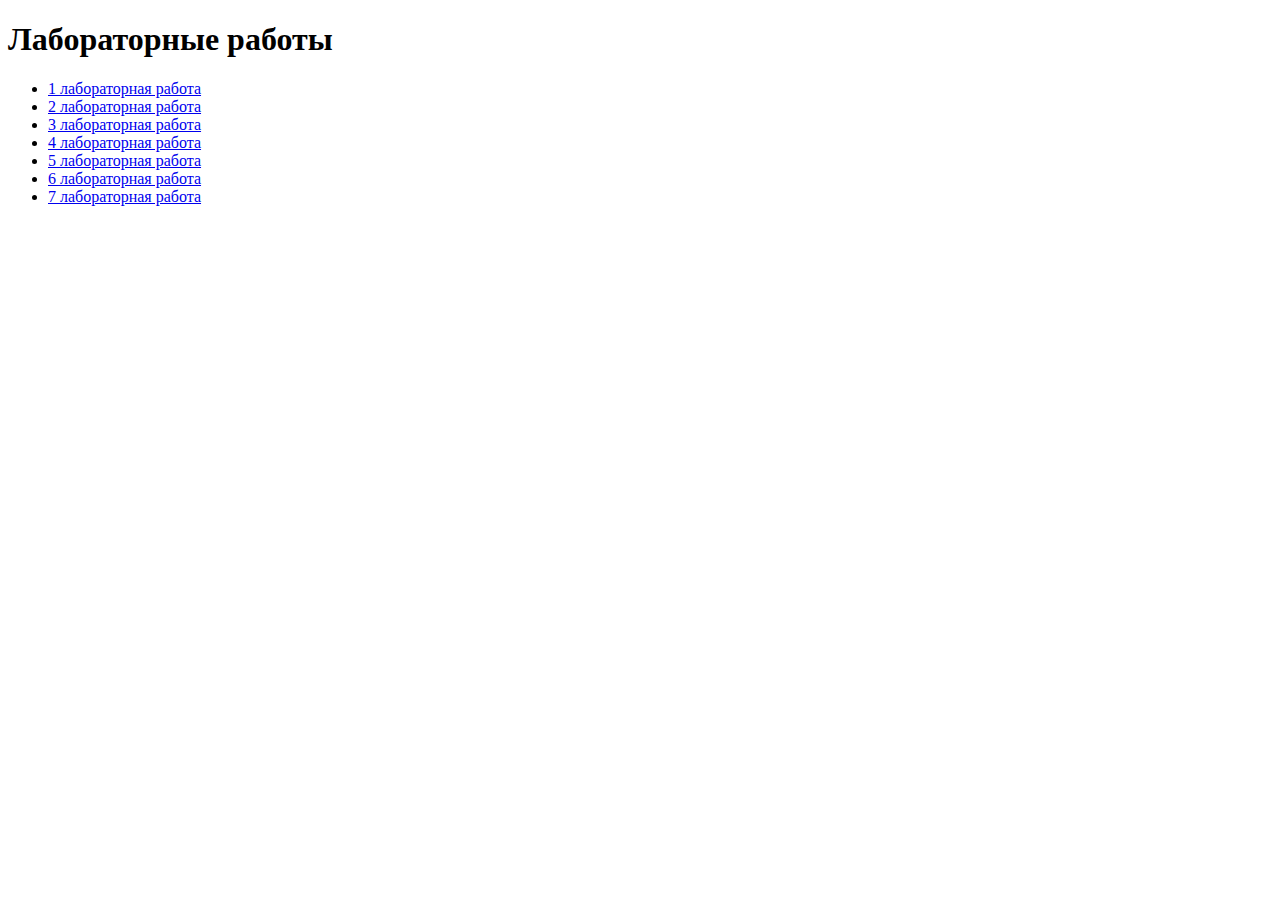
<file: index.html>
<!DOCTYPE html>
<html lang="en">
<head>
    <meta charset="UTF-8">
    <title>Главная</title>
</head>
<body>

<h1>Лабораторные работы</h1>
<ul>
    <li>
        <a href="LR1/index.html">1 лабораторная работа</a>
    </li>
    <li>
        <a href="LR2/index.html">2 лабораторная работа</a>
    </li>
    <li>
        <a href="LR3/index.html">3 лабораторная работа</a>
    </li>
    <li>
        <a href="LR4/index.html">4 лабораторная работа</a>
    </li>
    <li>
        <a href="LR5/index.html">5 лабораторная работа</a>
    </li>
    <li>
        <a href="LR6/index.html">6 лабораторная работа</a>
    </li>
    <li>
        <a href="LR7/index.html">7 лабораторная работа</a>
    </li>
</ul>

</body>
</html>
</file>
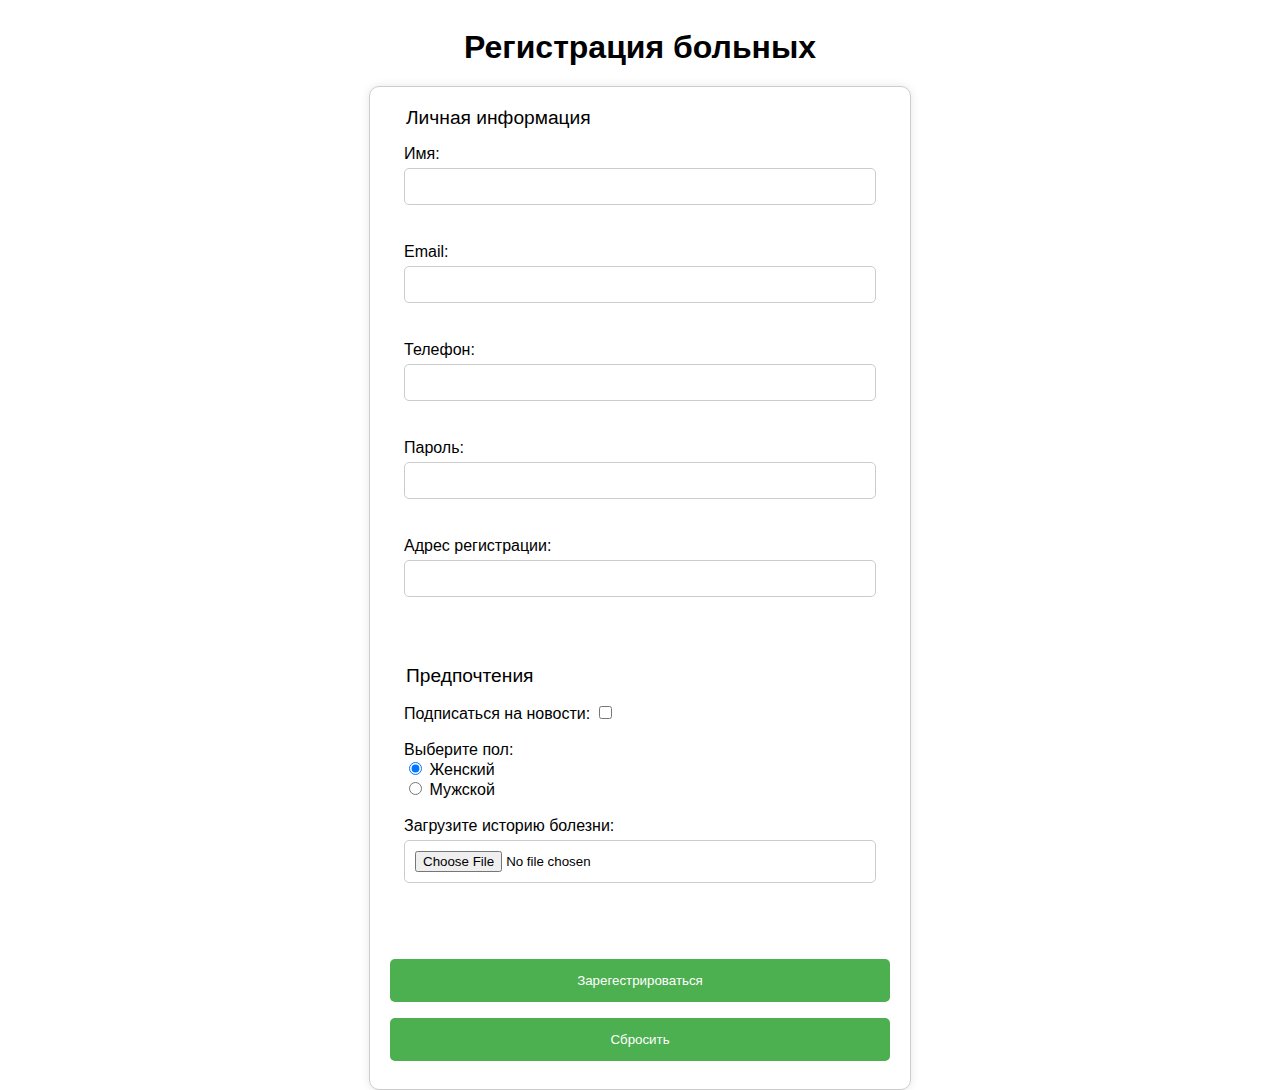
<file: LR3/index.html>
<!DOCTYPE html>
<html lang="ru">
<head>
    <meta charset="UTF-8">
    <title>ЛБ3</title>
    <meta name="viewport" content="width=device-width, initial-scale=1.0">
    <link rel="stylesheet" href="style.css">
</head>
<body>
    <h1>Регистрация больных</h1>
    <form action="/submit_form" method="post">
        <fieldset>
            <legend>Личная информация</legend>
            
            <label for="name">Имя:</label>
            <input type="text" id="name" name="name" required><br><br>
            
            <label for="email">Email:</label>
            <input type="email" id="email" name="email" required><br><br>
            
            <label for="phone">Телефон:</label>
            <input type="tel" id="phone" name="phone"><br><br>
            
            <label for="password">Пароль:</label>
            <input type="password" id="password" name="password" required><br><br>

            <label for="adress">Адрес регистрации:</label>
            <input type="text" id="text" name="text" required><br><br>
        </fieldset>
        
        <fieldset>
            <legend>Предпочтения</legend>
            
            <label for="newsletter">Подписаться на новости:</label>
            <input type="checkbox" id="newsletter" name="newsletter"><br><br>
            
            <label>Выберите пол:</label><br>
            <input type="radio" id="women" name="sex" value="standard" checked>
            <label for="women">Женский</label><br>
            <input type="radio" id="man" name="sex" value="vip">
            <label for="vip">Мужской</label><br><br>
            
            <label for="history">Загрузите историю болезни:</label>
            <input type="file" id="history" name="history"><br><br>
        </fieldset>
        
        <input type="submit" value="Зарегестрироваться">
        <input type="reset" value="Сбросить">
    </form>
</body>
</html>
</file>
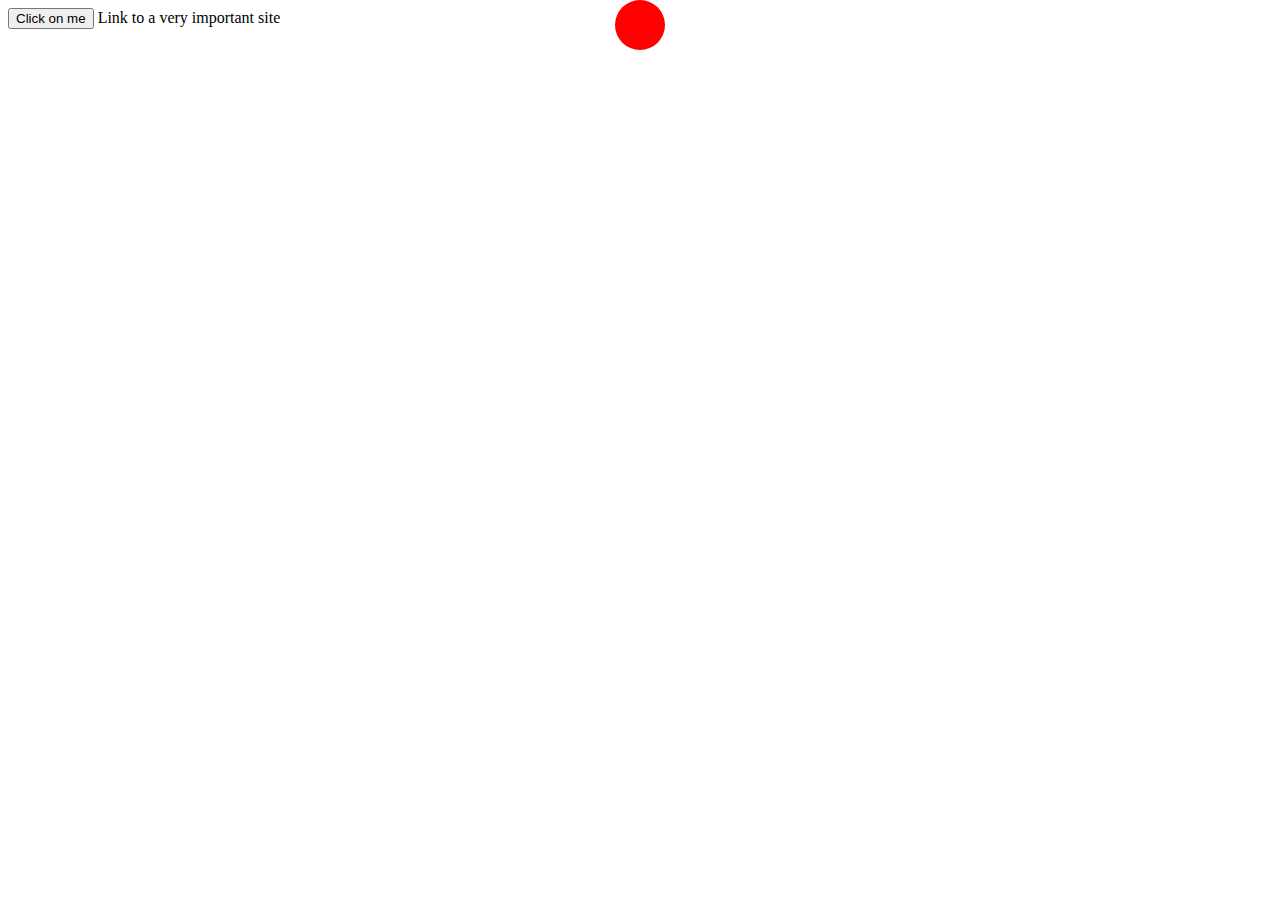
<file: LR4/index.html>
<!DOCTYPE html>
<html lang="ru">
<head>
    <meta charset="UTF-8">
    <title>ЛР4</title>
    <link rel="stylesheet" href="style.css">
</head>
<body>
    <button class="vibrate-button">Click on me</button>
    <a href="#" class="animated-link">Link to a very important site</a>
    <div class="ball"></div>
</body>
</html>
</file>
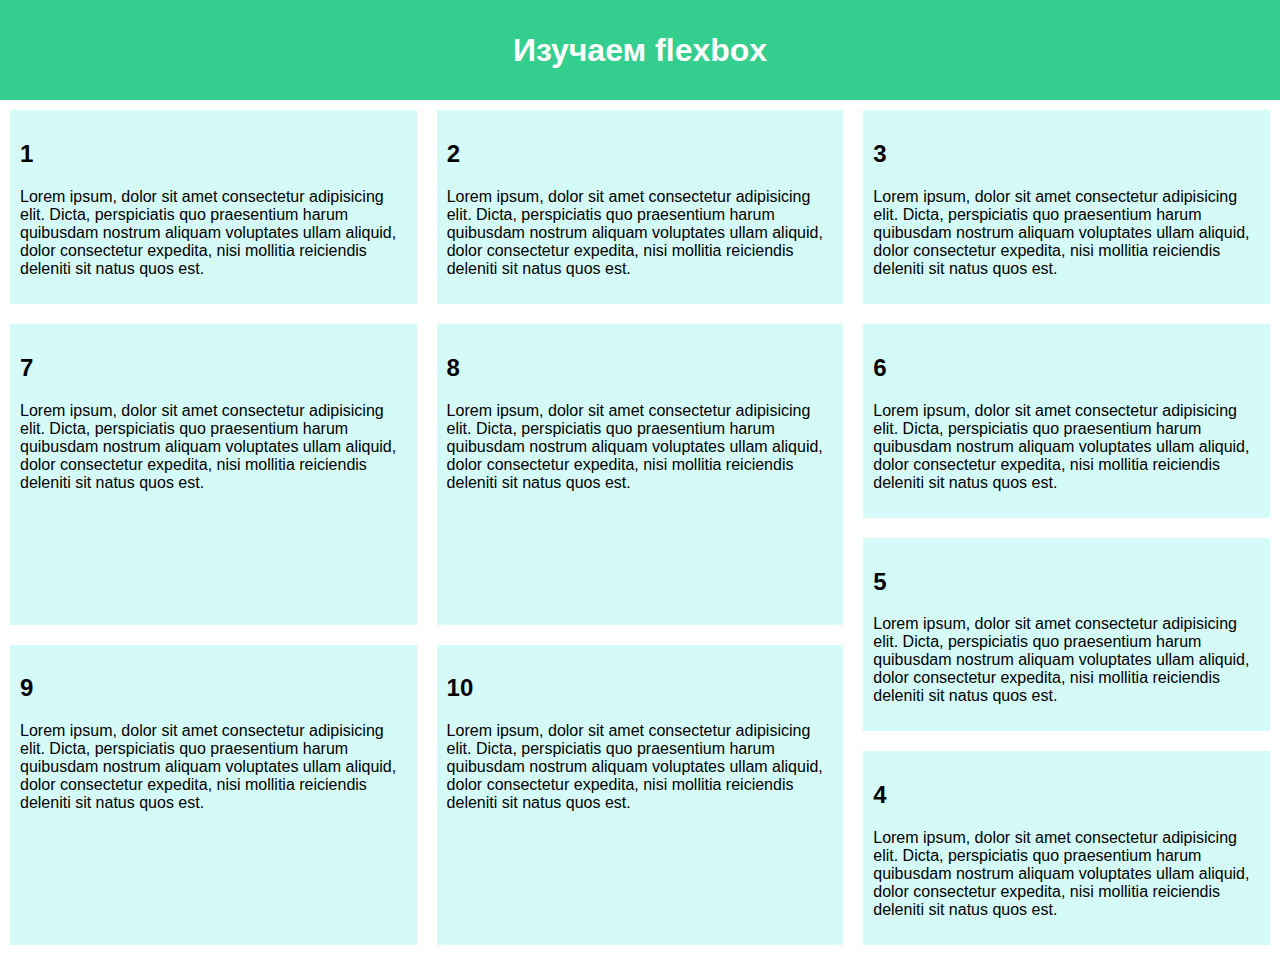
<file: LR5/index.html>
<!DOCTYPE html>
<html lang="en">
<head>
    <meta charset="UTF-8">
    <meta http-equiv="X-UA-Compatible" content="IE=edge">
    <meta name="viewport" content="width=device-width, initial-scale=1.0">
    <link rel="stylesheet" href="style.css">
    <title>Flex</title>
</head>
<body>
<header>
    <h1>Изучаем flexbox</h1>
</header>
<div class="container">
    <div class="first">
        <article>
            <h2>1</h2>
            <p>Lorem ipsum, dolor sit amet consectetur adipisicing elit. Dicta, perspiciatis quo praesentium harum
                quibusdam
                nostrum aliquam voluptates ullam aliquid, dolor consectetur expedita, nisi mollitia reiciendis deleniti
                sit
                natus quos est.
            </p>
        </article>
        <article>
            <h2>2</h2>
            <p>Lorem ipsum, dolor sit amet consectetur adipisicing elit. Dicta, perspiciatis quo praesentium harum
                quibusdam
                nostrum aliquam voluptates ullam aliquid, dolor consectetur expedita, nisi mollitia reiciendis deleniti
                sit
                natus quos est.
            </p>
        </article>
        <article>
            <h2>3</h2>
            <p>Lorem ipsum, dolor sit amet consectetur adipisicing elit. Dicta, perspiciatis quo praesentium harum
                quibusdam
                nostrum aliquam voluptates ullam aliquid, dolor consectetur expedita, nisi mollitia reiciendis deleniti
                sit
                natus quos est.
            </p>
        </article>
    </div>
    <div class="second">
        <div class="second-first">
            <article>
                <h2>4</h2>
                <p>Lorem ipsum, dolor sit amet consectetur adipisicing elit. Dicta, perspiciatis quo praesentium harum
                    quibusdam
                    nostrum aliquam voluptates ullam aliquid, dolor consectetur expedita, nisi mollitia reiciendis
                    deleniti
                    sit
                    natus quos est.
                </p>
            </article>
            <article>
                <h2>5</h2>
                <p>Lorem ipsum, dolor sit amet consectetur adipisicing elit. Dicta, perspiciatis quo praesentium harum
                    quibusdam
                    nostrum aliquam voluptates ullam aliquid, dolor consectetur expedita, nisi mollitia reiciendis
                    deleniti
                    sit
                    natus quos est.
                </p>
            </article>
            <article>
                <h2>6</h2>
                <p>Lorem ipsum, dolor sit amet consectetur adipisicing elit. Dicta, perspiciatis quo praesentium harum
                    quibusdam
                    nostrum aliquam voluptates ullam aliquid, dolor consectetur expedita, nisi mollitia reiciendis
                    deleniti
                    sit
                    natus quos est.
                </p>
            </article>
        </div>
        <div class="second-second">
            <article>
                <h2>7</h2>
                <p>Lorem ipsum, dolor sit amet consectetur adipisicing elit. Dicta, perspiciatis quo praesentium harum
                    quibusdam
                    nostrum aliquam voluptates ullam aliquid, dolor consectetur expedita, nisi mollitia reiciendis
                    deleniti
                    sit
                    natus quos est.
                </p>
            </article>
            <article>
                <h2>8</h2>
                <p>Lorem ipsum, dolor sit amet consectetur adipisicing elit. Dicta, perspiciatis quo praesentium harum
                    quibusdam
                    nostrum aliquam voluptates ullam aliquid, dolor consectetur expedita, nisi mollitia reiciendis
                    deleniti
                    sit
                    natus quos est.
                </p>
            </article>
            <article>
                <h2>9</h2>
                <p>Lorem ipsum, dolor sit amet consectetur adipisicing elit. Dicta, perspiciatis quo praesentium harum
                    quibusdam
                    nostrum aliquam voluptates ullam aliquid, dolor consectetur expedita, nisi mollitia reiciendis
                    deleniti
                    sit
                    natus quos est.
                </p>
            </article>
            <article>
                <h2>10</h2>
                <p>Lorem ipsum, dolor sit amet consectetur adipisicing elit. Dicta, perspiciatis quo praesentium harum
                    quibusdam
                    nostrum aliquam voluptates ullam aliquid, dolor consectetur expedita, nisi mollitia reiciendis
                    deleniti
                    sit
                    natus quos est.
                </p>
            </article>
        </div>
    </div>
</div>


</body>
</html>
</file>
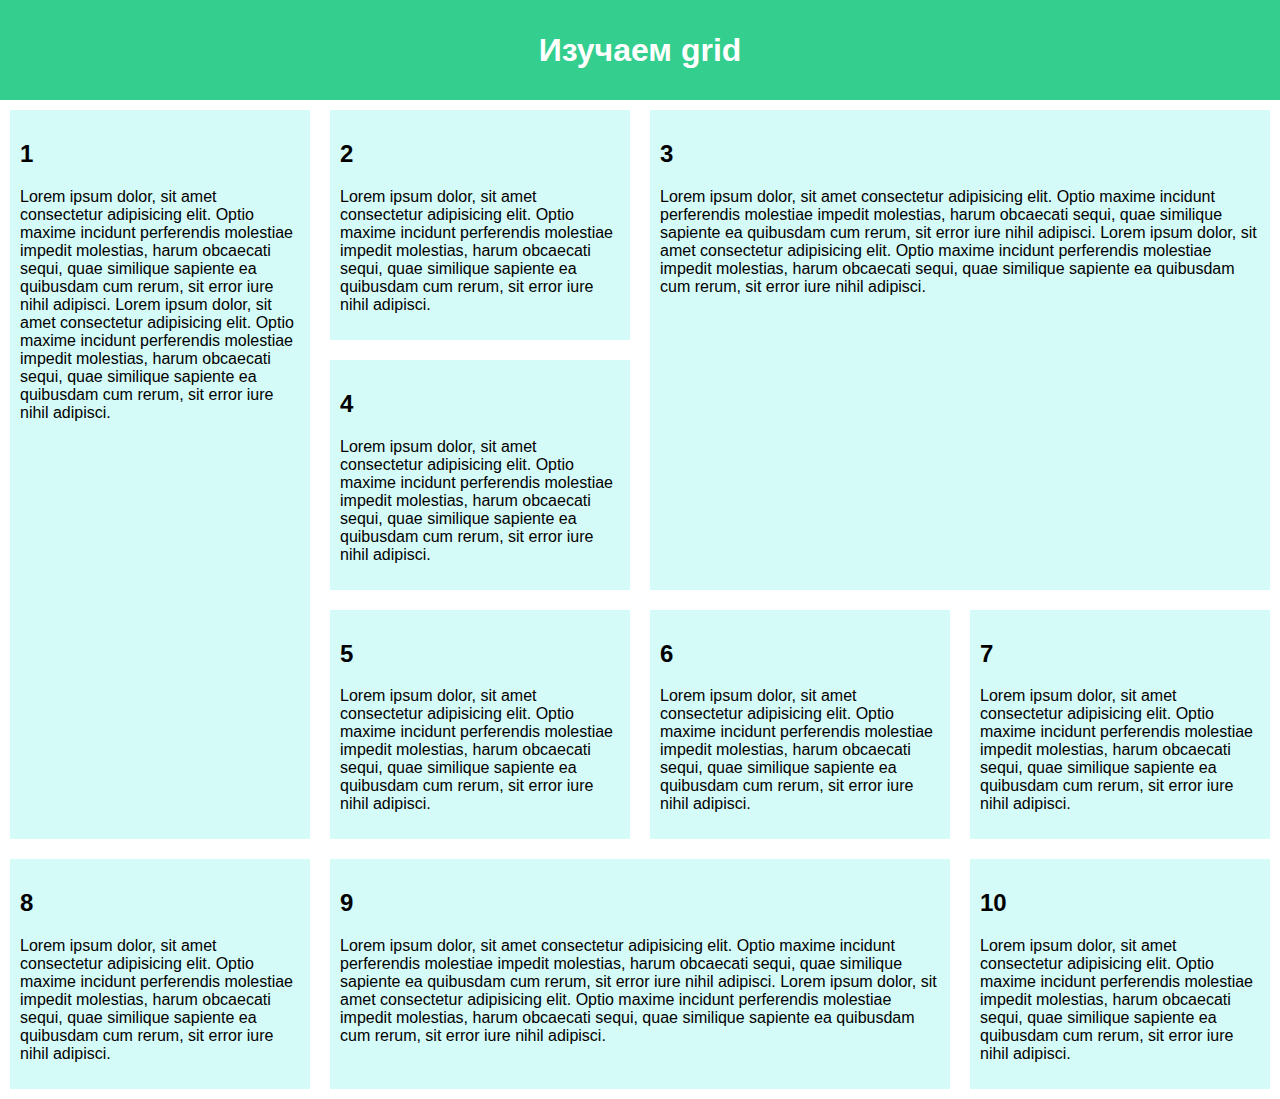
<file: LR6/index.html>
<!DOCTYPE html>
<html lang="en">
<head>
    <meta charset="UTF-8">
    <meta http-equiv="X-UA-Compatible" content="IE=edge">
    <meta name="viewport" content="width=device-width, initial-scale=1.0">
    <link rel="stylesheet" href="style.css">
    <title>grid</title>
</head>
<body>
    <header>
        <h1>Изучаем grid</h1>
    </header>
    <div class="grid">
        <article>
            <h2>1</h2>
            <p>Lorem ipsum dolor, sit amet consectetur adipisicing elit. Optio maxime incidunt perferendis molestiae impedit molestias, harum obcaecati sequi, quae similique sapiente ea quibusdam cum rerum, sit error iure nihil adipisci.
                Lorem ipsum dolor, sit amet consectetur adipisicing elit. Optio maxime incidunt perferendis molestiae impedit molestias, harum obcaecati sequi, quae similique sapiente ea quibusdam cum rerum, sit error iure nihil adipisci.</p>
        </article>
        <article>
            <h2>2</h2>
            <p>Lorem ipsum dolor, sit amet consectetur adipisicing elit. Optio maxime incidunt perferendis molestiae impedit molestias, harum obcaecati sequi, quae similique sapiente ea quibusdam cum rerum, sit error iure nihil adipisci.
            </p>
        </article>
        <article>
            <h2>3</h2>
            <p>Lorem ipsum dolor, sit amet consectetur adipisicing elit. Optio maxime incidunt perferendis molestiae impedit molestias, harum obcaecati sequi, quae similique sapiente ea quibusdam cum rerum, sit error iure nihil adipisci.
                Lorem ipsum dolor, sit amet consectetur adipisicing elit. Optio maxime incidunt perferendis molestiae impedit molestias, harum obcaecati sequi, quae similique sapiente ea quibusdam cum rerum, sit error iure nihil adipisci.</p>
        </article>
        <article>
            <h2>4</h2>
            <p>Lorem ipsum dolor, sit amet consectetur adipisicing elit. Optio maxime incidunt perferendis molestiae impedit molestias, harum obcaecati sequi, quae similique sapiente ea quibusdam cum rerum, sit error iure nihil adipisci.
            </p>
        </article>
        <article>
            <h2>5</h2>
            <p>Lorem ipsum dolor, sit amet consectetur adipisicing elit. Optio maxime incidunt perferendis molestiae impedit molestias, harum obcaecati sequi, quae similique sapiente ea quibusdam cum rerum, sit error iure nihil adipisci.
            </p>
        </article>
        <article>
            <h2>6</h2>
            <p>Lorem ipsum dolor, sit amet consectetur adipisicing elit. Optio maxime incidunt perferendis molestiae impedit molestias, harum obcaecati sequi, quae similique sapiente ea quibusdam cum rerum, sit error iure nihil adipisci.
            </p>
        </article>
        <article>
            <h2>7</h2>
            <p>Lorem ipsum dolor, sit amet consectetur adipisicing elit. Optio maxime incidunt perferendis molestiae impedit molestias, harum obcaecati sequi, quae similique sapiente ea quibusdam cum rerum, sit error iure nihil adipisci.
            </p>
        </article>
        <article>
            <h2>8</h2>
            <p>Lorem ipsum dolor, sit amet consectetur adipisicing elit. Optio maxime incidunt perferendis molestiae impedit molestias, harum obcaecati sequi, quae similique sapiente ea quibusdam cum rerum, sit error iure nihil adipisci.
            </p>
        </article>
        <article>
            <h2>9</h2>
            <p>Lorem ipsum dolor, sit amet consectetur adipisicing elit. Optio maxime incidunt perferendis molestiae impedit molestias, harum obcaecati sequi, quae similique sapiente ea quibusdam cum rerum, sit error iure nihil adipisci.
                Lorem ipsum dolor, sit amet consectetur adipisicing elit. Optio maxime incidunt perferendis molestiae impedit molestias, harum obcaecati sequi, quae similique sapiente ea quibusdam cum rerum, sit error iure nihil adipisci.</p>
        </article>
        <article>
            <h2>10</h2>
            <p>Lorem ipsum dolor, sit amet consectetur adipisicing elit. Optio maxime incidunt perferendis molestiae impedit molestias, harum obcaecati sequi, quae similique sapiente ea quibusdam cum rerum, sit error iure nihil adipisci.
            </p>
        </article>
    </div>   
       
      
</body>
</html>
</file>
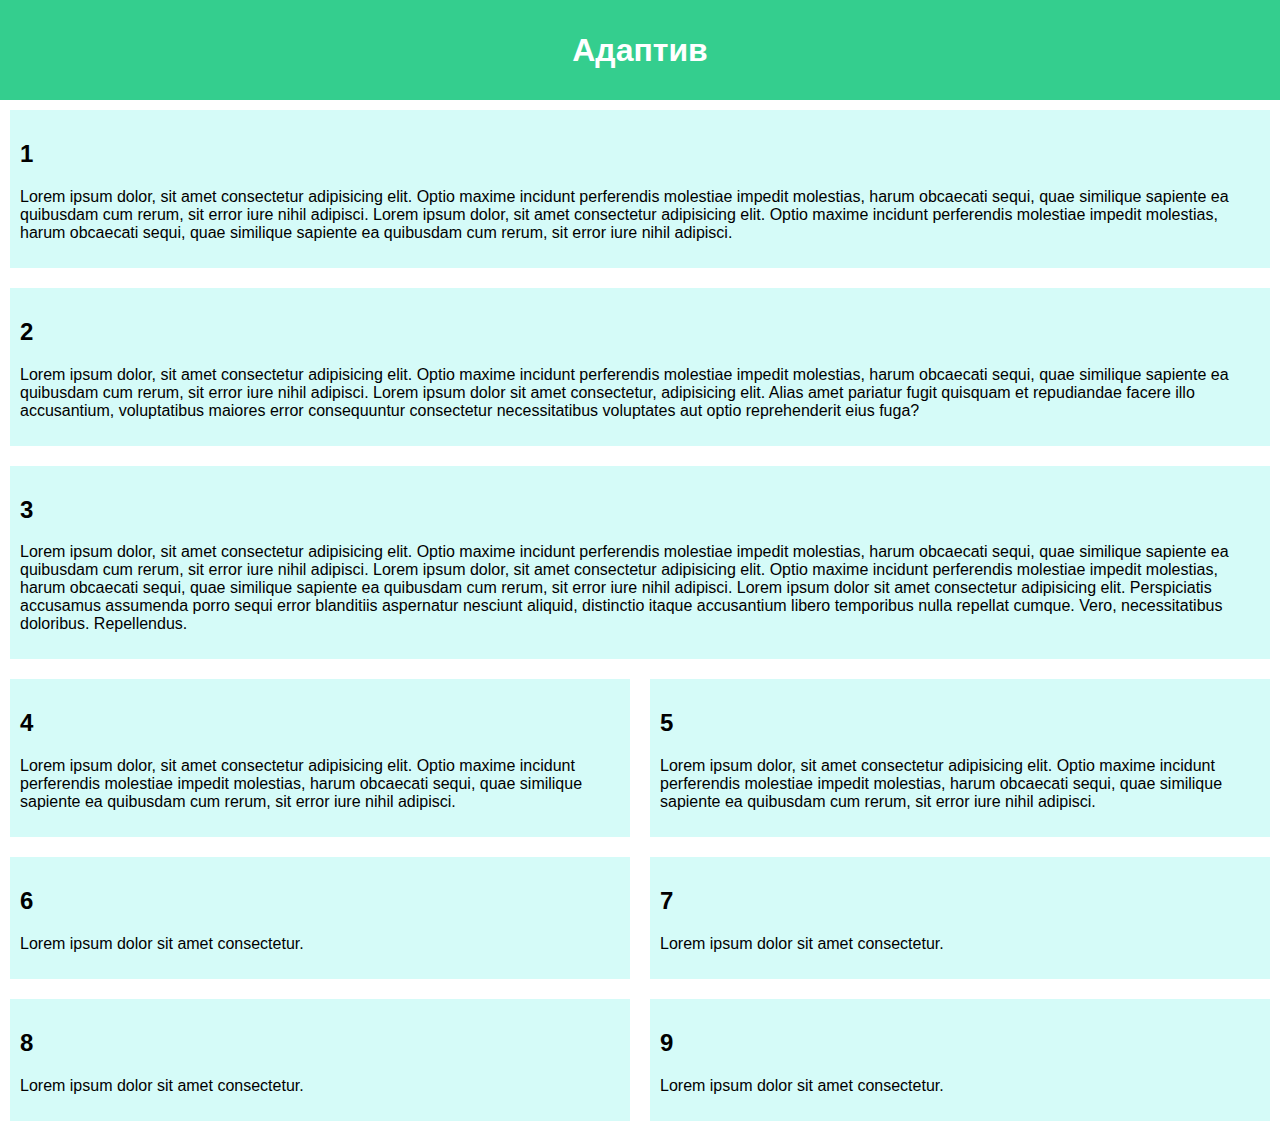
<file: LR7/index.html>
<!DOCTYPE html>
<html lang="en">
<head>
    <meta charset="UTF-8">
    <meta http-equiv="X-UA-Compatible" content="IE=edge">
    <meta name="viewport" content="width=device-width, initial-scale=1.0">
    <link rel="stylesheet" href="style.css">
    <title>Адаптив</title>
</head>
<body>
    <header>
        <h1>Адаптив</h1>
    </header>
    <div class="adaptive">
        <article>
            <h2>1</h2>
            <p>Lorem ipsum dolor, sit amet consectetur adipisicing elit. Optio maxime incidunt perferendis molestiae impedit molestias, harum obcaecati sequi, quae similique sapiente ea quibusdam cum rerum, sit error iure nihil adipisci.
                Lorem ipsum dolor, sit amet consectetur adipisicing elit. Optio maxime incidunt perferendis molestiae impedit molestias, harum obcaecati sequi, quae similique sapiente ea quibusdam cum rerum, sit error iure nihil adipisci.</p>
        </article>
        <article>
            <h2>2</h2>
            <p>Lorem ipsum dolor, sit amet consectetur adipisicing elit. Optio maxime incidunt perferendis molestiae impedit molestias, harum obcaecati sequi, quae similique sapiente ea quibusdam cum rerum, sit error iure nihil adipisci.
            Lorem ipsum dolor sit amet consectetur, adipisicing elit. Alias amet pariatur fugit quisquam et repudiandae facere illo accusantium, voluptatibus maiores error consequuntur consectetur necessitatibus voluptates aut optio reprehenderit eius fuga?
        </p>
        </article>
        <article>
            <h2>3</h2>
            <p>Lorem ipsum dolor, sit amet consectetur adipisicing elit. Optio maxime incidunt perferendis molestiae impedit molestias, harum obcaecati sequi, quae similique sapiente ea quibusdam cum rerum, sit error iure nihil adipisci.
                Lorem ipsum dolor, sit amet consectetur adipisicing elit. Optio maxime incidunt perferendis molestiae impedit molestias, harum obcaecati sequi, quae similique sapiente ea quibusdam cum rerum, sit error iure nihil adipisci.
            Lorem ipsum dolor sit amet consectetur adipisicing elit. Perspiciatis accusamus assumenda porro sequi error blanditiis aspernatur nesciunt aliquid, distinctio itaque accusantium libero temporibus nulla repellat cumque. Vero, necessitatibus doloribus. Repellendus.
        </p>
        </article>
        <article>
            <h2>4</h2>
            <p>Lorem ipsum dolor, sit amet consectetur adipisicing elit. Optio maxime incidunt perferendis molestiae impedit molestias, harum obcaecati sequi, quae similique sapiente ea quibusdam cum rerum, sit error iure nihil adipisci.
            </p>
        </article>
        <article>
            <h2>5</h2>
            <p>Lorem ipsum dolor, sit amet consectetur adipisicing elit. Optio maxime incidunt perferendis molestiae impedit molestias, harum obcaecati sequi, quae similique sapiente ea quibusdam cum rerum, sit error iure nihil adipisci.
            </p>
        </article>
        <article>
            <h2>6</h2>
            <p> Lorem ipsum dolor sit amet consectetur.
            </p>
        </article>
        <article>
            <h2>7</h2>
            <p>Lorem ipsum dolor sit amet consectetur.
            </p>
        </article>
        <article>
            <h2>8</h2>
            <p>Lorem ipsum dolor sit amet consectetur.
            </p>
        </article>
        <article>
            <h2>9</h2>
            <p>Lorem ipsum dolor sit amet consectetur.
            </p>
        </article>
    </div>       
      
</body>
</html>
</file>
<file: LR3/style.css>
body {
    display: flex;
    flex-direction: column;
    align-items: center;
    height: 100vh;
    font-family: Arial, sans-serif;
}

h1 {
    text-align: center;
    margin-bottom: 20px;
}

form {
    border: 1px solid #ccc;
    padding: 20px;
    border-radius: 10px;
    box-shadow: 0 0 10px rgba(0, 0, 0, 0.1);
    width: 500px; /* ��������� ������ ����� */
}

input[type="text"], input[type="email"], input[type="tel"], input[type="password"], input[type="file"] {
    width: 100%;
    padding: 10px;
    margin: 5px 0 20px 0;
    display: inline-block;
    border: 1px solid #ccc;
    border-radius: 5px;
    box-sizing: border-box;
}

input[type="submit"], input[type="reset"] {
    width: 100%;
    background-color: #4CAF50;
    color: white;
    padding: 14px 20px;
    margin: 8px 0;
    border: none;
    border-radius: 5px;
    cursor: pointer;
}

input[type="submit"]:hover, input[type="reset"]:hover {
    background-color: #45a049;
}

fieldset {
    border: none;
    margin-bottom: 20px;
}

legend {
    font-size: 1.2em;
    margin-bottom: 10px;
}

label {
    margin-bottom: 5px;
}
</file>
<file: LR4/style.css>
/* 췢ᠤ�� ����Ʒ */
.vibrate-button {
    animation: vibrate 0.1s infinite;
}

.vibrate-button:hover {
    animation: none;
    background-color: green;
    color: white;
}

@keyframes vibrate {
    0% { transform: translateX(0); }
    25% { transform: translateX(-2px); }
    50% { transform: translateX(2px); }
    75% { transform: translateX(-2px); }
    100% { transform: translateX(0); }
}

/* �ԷҠ��� ����Ʒ */
.animated-link {
    color: black;
    text-decoration: none;
    position: relative;
}

.animated-link::after {
    content: '';
    position: absolute;
    width: 0;
    height: 2px;
    bottom: 0;
    left: 50%;
    background-color: green;
    transition: all 0.3s ease;
}

.animated-link:hover {
    color: green;
}

.animated-link:hover::after {
    width: 100%;
    left: 0;
}

/* �ԷҠ��� ؠ��Է� ����Ơ */
.ball {
    width: 50px;
    height: 50px;
    background-color: red;
    border-radius: 50%;
    position: absolute;
    top: 0;
    left: 50%;
    transform: translateX(-50%);
    animation: fall 2s infinite;
}

@keyframes fall {
    0% { top: 0; }
    70% { top: 80%; }
    100% { top: 70%; }
}
</file>
<file: LR5/style.css>
html {
    font-family: sans-serif;
  }
  
  body {
    margin: 0;
  }
  
  header {
    background: rgb(52, 206, 142);
    height: 100px;
  }
  
  h1 {
    text-align: center;
    color: white;
    line-height: 100px;
    margin: 0;
  }
  
  article {
    padding: 10px;
    margin: 10px;
    background: rgba(16, 233, 215, 0.178);
  }
  
  .container {
    display: flex;
    flex-wrap: wrap;
    flex-direction: row;
  }
  
  .second {
    display: flex;
    width: 100%;
  }
  
  .second-first {
    display: flex;
    flex-basis: 33.33%;
    flex-direction: column-reverse;
    flex-wrap: nowrap;
    order: 1;
  }
  
  .second-second {
    display: flex;
    flex-basis: 66.66%;
    flex-wrap: wrap;
  }
  
  .second-second article {
    flex-basis: calc(50% - 40px);
  }
  
  .first {
    display: flex;
  }
</file>
<file: LR6/style.css>
html {
    font-family: sans-serif;
  }

  body {
    margin: 0;
  }

  header {
    background: rgb(52, 206, 142);
    height: 100px;
  }

  h1 {
    text-align: center;
    color: white;
    line-height: 100px;
    margin: 0;
  }

  article {
    padding: 10px;
    margin: 10px;
    background: rgba(16, 233, 215, 0.178);
  }

  .grid{
    display: grid;
    grid-template-columns: repeat(4, 1fr);
    grid-template-rows: repeat(4, 1fr);
    grid-template-areas:
    "a b c c"
    "a d c c"
    "a e f g"
    "h i i j";
  }

  .grid article:nth-child(1) {
    grid-area: a;
  }

  .grid article:nth-child(2) {
    grid-area: b;
  }

  .grid article:nth-child(3) {
    grid-area: c;
  }

  .grid article:nth-child(4) {
    grid-area: d;
  }

  .grid article:nth-child(5) {
    grid-area: e;
  }

  .grid article:nth-child(6) {
    grid-area: f;
  }

  .grid article:nth-child(7) {
    grid-area: g;
  }

  .grid article:nth-child(8) {
    grid-area: h;
  }

  .grid article:nth-child(9) {
    grid-area: i;
  }

  .grid article:nth-child(10) {
    grid-area: j;
  }
</file>
<file: LR7/style.css>
html {
    font-family: sans-serif;
  }

  body {
    margin: 0;
  }

  header {
    background: rgb(52, 206, 142);
    height: 100px;
  }

  h1 {
    text-align: center;
    color: white;
    line-height: 100px;
    margin: 0;
  }

  article {
    padding: 10px;
    margin: 10px;
    background: rgba(16, 233, 215, 0.178);
  }


  .adaptive{
    display: grid;
    grid-template-columns: repeat(4, 1fr);
    grid-template-rows: repeat(4, auto);
    grid-template-areas:
    "a a b b"
    "c c c c"
    "d d e e"
    "f g h i"
  }

  .adaptive article:nth-child(1) {
    grid-area: a;
  }

  .adaptive article:nth-child(2) {
    grid-area: b;
  }

  .adaptive article:nth-child(3) {
    grid-area: c;
  }

  .adaptive article:nth-child(4) {
    grid-area: d;
  }

  .adaptive article:nth-child(5) {
    grid-area: e;
  }

  .adaptive article:nth-child(6) {
    grid-area: f;
  }

  .adaptive article:nth-child(7) {
    grid-area: g;
  }

  .adaptive article:nth-child(8) {
    grid-area: h;
  }

  .adaptive article:nth-child(9) {
    grid-area: i;
  }


  @media (min-width: 700px) and (max-width: 1399px) { 
    .adaptive{
      display: grid;
      grid-template-columns: repeat(2, 1fr);
      grid-template-rows: repeat(6, auto);
      grid-template-areas:
      "a a"
      "b b"
      "c c"
      "d e"
      "f g"
      "h i"
    }
  
    .adaptive article:nth-child(1) {
      grid-area: a;
    }
  
    .adaptive article:nth-child(2) {
      grid-area: b;
    }
  
    .adaptive article:nth-child(3) {
      grid-area: c;
    }
  
    .adaptive article:nth-child(4) {
      grid-area: d;
    }
  
    .adaptive article:nth-child(5) {
      grid-area: e;
    }
  
    .adaptive article:nth-child(6) {
      grid-area: f;
    }
  
    .adaptive article:nth-child(7) {
      grid-area: g;
    }
  
    .adaptive article:nth-child(8) {
      grid-area: h;
    }
  
    .adaptive article:nth-child(9) {
      grid-area: i;
    }
  
  }

  @media (max-width: 699px) {
  .adaptive{
    display: flex;
    flex-direction: column;
  }
  
}
</file>
